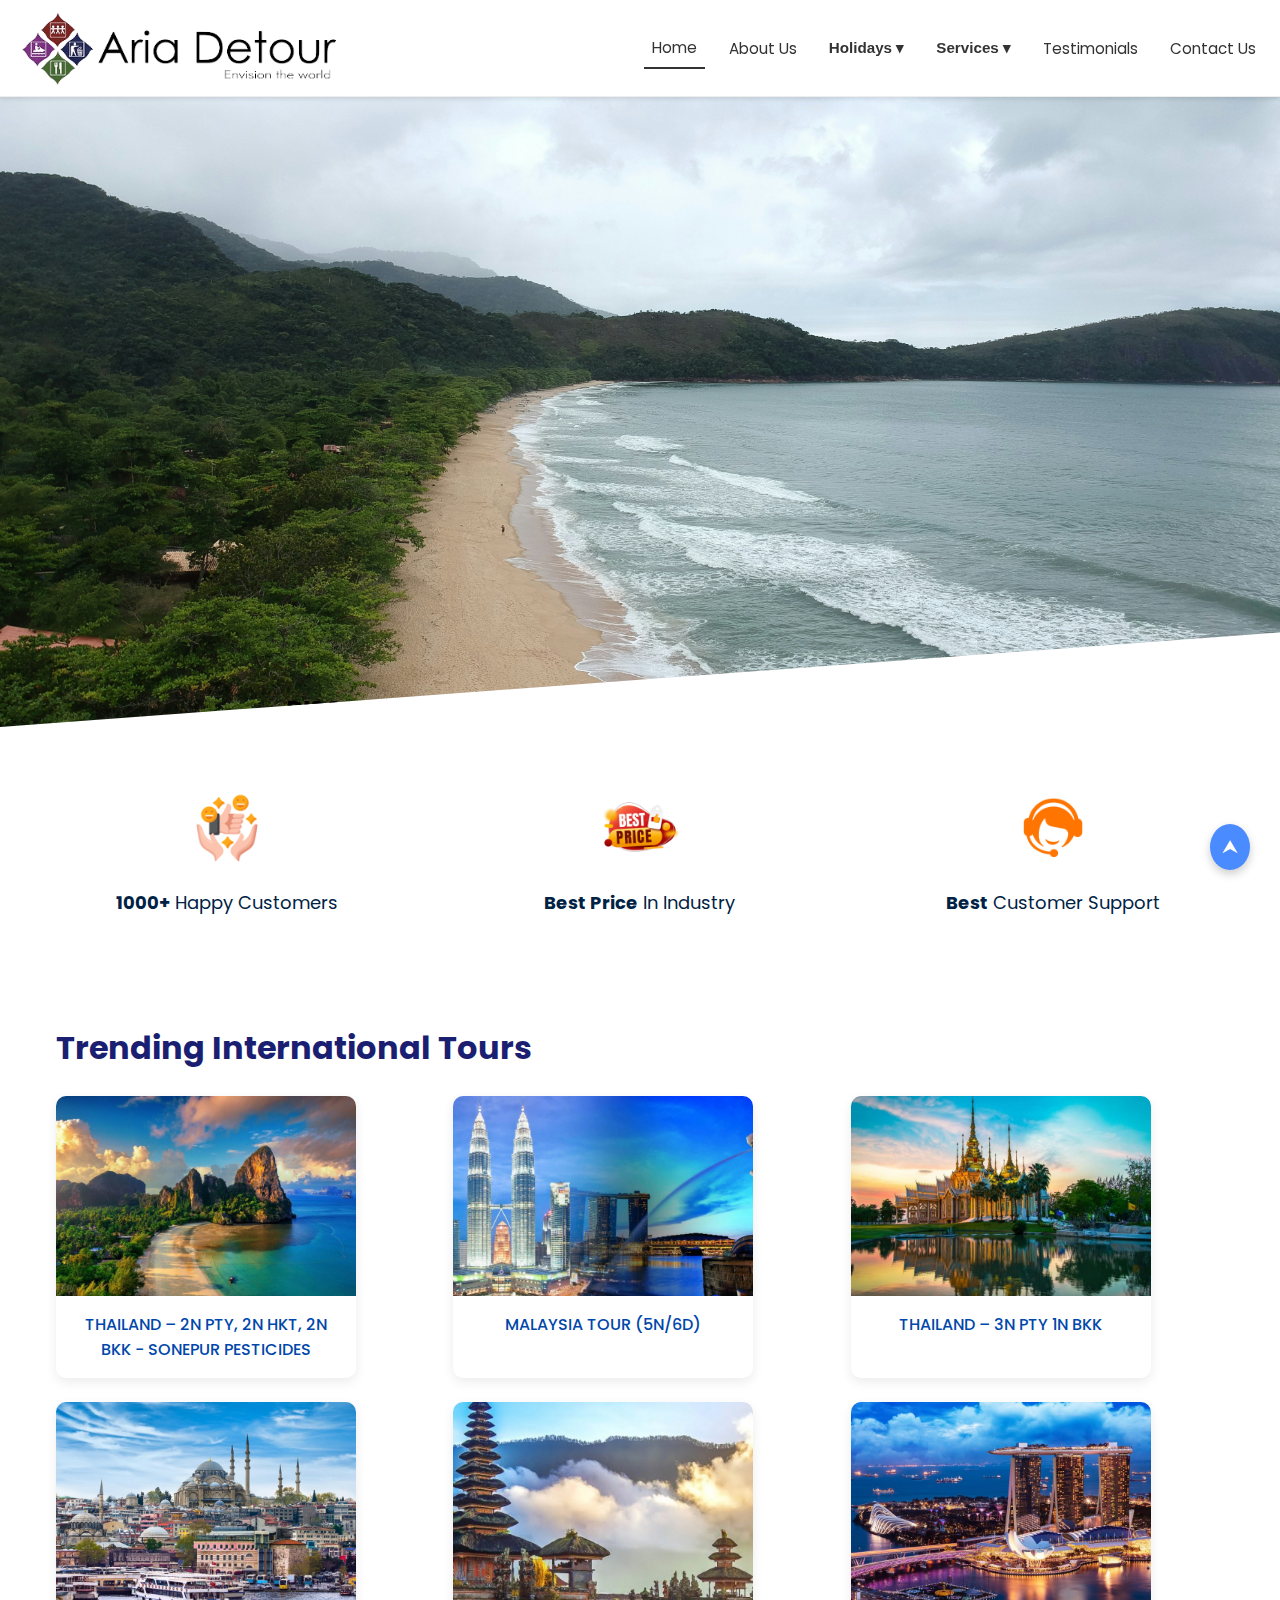
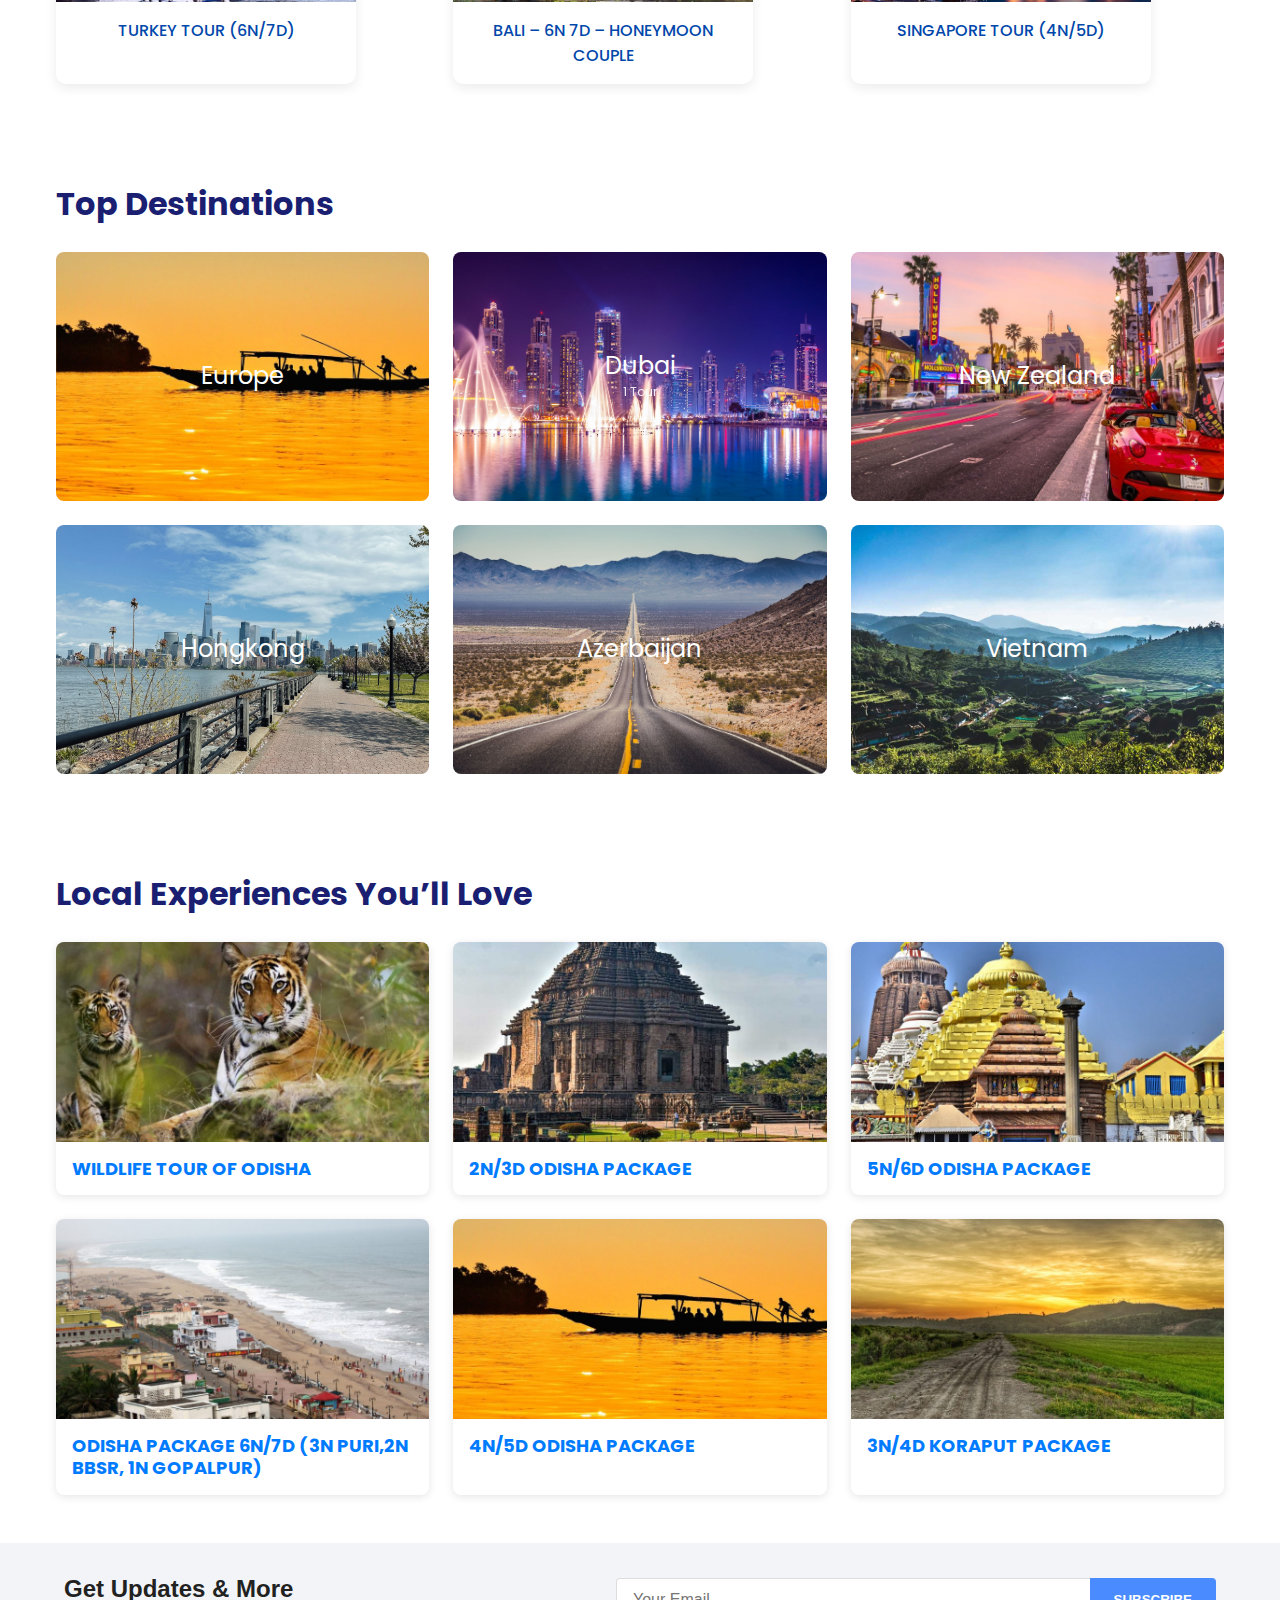
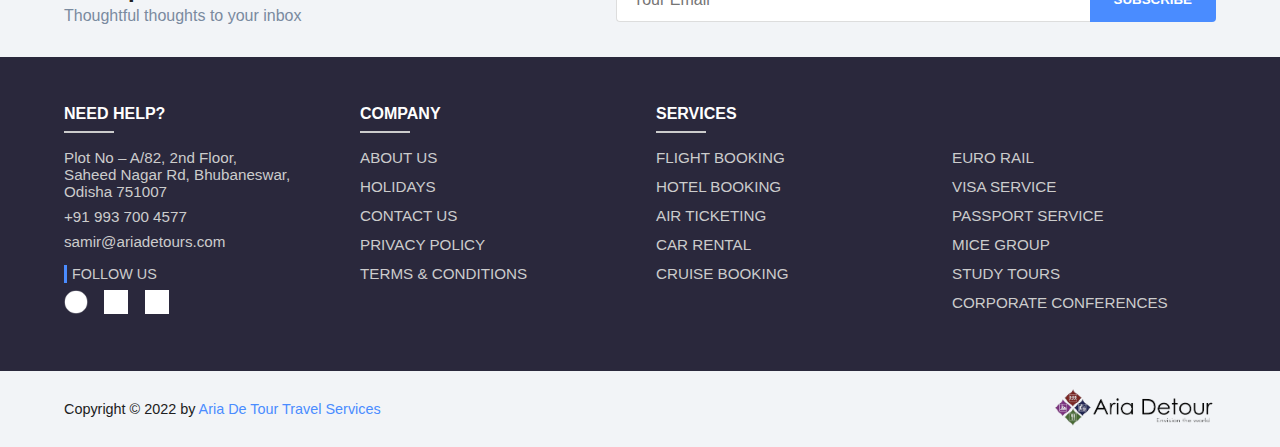
<file: Index.html>
<!DOCTYPE html>
<html lang="en">

<head>
  <meta charset="UTF-8">
  <meta name="viewport" content="width=device-width, initial-scale=1.0">
  <title>Aria Detour</title>
  <link href="https://fonts.googleapis.com/css2?family=Poppins:wght@300;500;700&display=swap" rel="stylesheet">
  <link rel="stylesheet" href="./styles.css">

</head>

<body>
  <header class="navbar">
    <div class="logo">
      <img src="./images/logo.png" alt="Aria Detour Logo" />
      <!-- <div class="logo-text">
        <h1>Aria Detour</h1>
        <p>Envision the world</p>
      </div> -->
    </div>

    <button class="nav-toggle" aria-label="Toggle navigation">
      <span class="hamburger"></span>
    </button>

    <nav class="nav-links">
      <a href="#" class="active">Home</a>
      <a href="#">About Us</a>
      <div class="dropdown">
        <button class="drop-btn" style="font-weight: bold;">Holidays <span class="arrow">▾</span></button>
        <div class="drop-content">
          <a href="#">Beach</a>
          <a href="#">Mountain</a>
        </div>
      </div>
      <div class="dropdown">
        <button class="drop-btn" style="font-weight: bold;">Services <span class="arrow">▾</span></button>
        <div class="drop-content">
          <a href="#">Tours</a>
          <a href="#">Guides</a>
        </div>
      </div>
        </div>
      </div>
      <a href="#">Testimonials</a>
      <a href="#">Contact Us</a>
    </nav>
  </header>

  <!-- HERO-SECTION -->
  <!-- HTML -->
  <section class="hero">
    <div class="overlayc-text">
       <h2>DISCOVER THE MELODY OF ADVENTURE WITH ARIA DE TOUR!</h2> 
    </div>
  </section>

  <!-- Features Section -->
  <section class="features">
    <div class="feature-item">
      <img src="./images/happy-customer.png" alt="Happy Customers" />
      <p><strong>1000+</strong> Happy Customers</p>
    </div>
    <div class="feature-item">
      <img src="./images/best-price.png" alt="Best Price" />
      <p><strong>Best Price</strong> In Industry</p>
    </div>
    <div class="feature-item">
      <img src="./images/customer-support.png" alt="Customer Support" />
      <p><strong>Best</strong> Customer Support</p>
    </div>
  </section>
  <!-- HERO_SECTION ENDS -->

  <!-- Trending Tours Section -->
  <section class="trending-tours">
    <h2>Trending International Tours</h2>
    <div class="tour-grid">
      <div class="tour-card">
        <img src="./images/thailand.jpg" alt="Thailand Tour">
        <div class="tour-title">THAILAND – 2N PTY, 2N HKT, 2N BKK - SONEPUR PESTICIDES</div>
      </div>
      <div class="tour-card">
        <img src="./images/malaysia.jpg" alt="Malaysia Tour">
        <div class="tour-title">MALAYSIA TOUR (5N/6D)</div>
      </div>
      <div class="tour-card">
        <img src="./images/thailand-bkk.jpg" alt="Thailand Short">
        <div class="tour-title">THAILAND – 3N PTY 1N BKK</div>
      </div>
      <div class="tour-card">
        <img src="./images/Turkey-Tour.jpg" alt="Turkey Tour">
        <div class="tour-title">TURKEY TOUR (6N/7D)</div>
      </div>
      <div class="tour-card">
        <img src="./images/bali.jpg" alt="Bali Tour">
        <div class="tour-title">BALI – 6N 7D – HONEYMOON COUPLE</div>
      </div>
      <div class="tour-card">
        <img src="./images/singapore.jpg" alt="Singapore Tour">
        <div class="tour-title">SINGAPORE TOUR (4N/5D)</div>
      </div>
    </div>
  </section>

  <!-- TOP DESTINATION SECTION -->
  <section class="top-destinations">
    <h2>Top Destinations</h2>
    <div class="dest-grid">
      <a href="#" class="dest-card">
        <div class="dest-image" style="background-image: url('./images/d7.jpg');">
          <span class="dest-title">Europe</span>
        </div>
      </a>
      <a href="#" class="dest-card">
        <div class="dest-image" style="background-image: url('./images/d2.jpg');">
          <span class="dest-title">Dubai<br><small>1 Tour</small></span>
        </div>
      </a>
      <a href="#" class="dest-card">
        <div class="dest-image" style="background-image: url('./images/d3.jpg');">
          <span class="dest-title">New Zealand</span>
        </div>
      </a>
      <a href="#" class="dest-card">
        <div class="dest-image" style="background-image: url('./images/d4.jpg');">
          <span class="dest-title">Hongkong</span>
        </div>
      </a>
      <a href="#" class="dest-card">
        <div class="dest-image" style="background-image: url('./images/d5.jpg');">
          <span class="dest-title">Azerbaijan</span>
        </div>
      </a>
      <a href="#" class="dest-card">
        <div class="dest-image" style="background-image: url('./images/d6.jpg');">
          <span class="dest-title">Vietnam</span>
        </div>
      </a>
    </div>
  </section>

  <!-- LOCAL EXPERIENCES -->
  <section class="experiences">
    <h2>Local Experiences You’ll Love</h2>
    <div class="experience-grid">
      <a href="/st_tour/wildlife-tour-of-odisha/" class="exp-card">
        <img src="./images/tiger-tour-800x600.jpg" alt="Wildlife Tour of Odisha" />
        <h3>WILDLIFE TOUR OF ODISHA</h3>
      </a>
      <a href="#" class="exp-card">
        <img src="./images/activity-2-800x600.jpg" alt="2N/3D Odisha Package" />
        <h3>2N/3D ODISHA PACKAGE</h3>
      </a>
      <a href="#" class="exp-card">
        <img src="./images/hyderabad-jagannatha-temple-d1bn0koo19lk0p71-800x600.jpg" />
        <h3>5N/6D ODISHA PACKAGE</h3>
      </a>
      <a href="#" class="exp-card">
        <img src="./images/gopalpur-sea-beach-800x600.jpg" alt="6N/7D Odisha Package" />
        <h3>ODISHA PACKAGE 6N/7D (3N PURI,2N BBSR, 1N GOPALPUR)</h3>
      </a>
      <a href="#" class="exp-card">
        <img src="./images/14333436153_63dec7ef89_h-800x600.jpg" alt="4N/5D Odisha Package" />
        <h3>4N/5D ODISHA PACKAGE</h3>
      </a>
      <a href="#" class="exp-card">
        <img src="./images/pxfuel.com-1-800x600.jpg" alt="3N/4D Koraput Package" />
        <h3>3N/4D KORAPUT PACKAGE</h3>
      </a>
    </div>
  </section>

  <!-- LOCAL EXPERIENCES ENDS -->



  <!-- FOOTER -->
  <footer class="site-footer">
    <div class="newsletter">
      <div class="newsletter-text">
        <h3>Get Updates &amp; More</h3>
        <p>Thoughtful thoughts to your inbox</p>
      </div>
      <form class="subscribe-form">
        <input type="email" placeholder="Your Email" required />
        <button type="submit">SUBSCRIBE</button>
      </form>
    </div>

    <div class="footer-widgets">
      <!-- Column 1: Contact -->
      <div class="widget contact">
        <h4>NEED HELP?</h4>
        <div class="underline"></div>
        <p>Plot No – A/82, 2nd Floor,<br />
          Saheed Nagar Rd, Bhubaneswar,<br />
          Odisha 751007</p>
        <p>+91 993 700 4577</p>
        <p>samir@ariadetours.com</p>
        <div class="follow-us">
          <span>FOLLOW US</span>
          <div class="social-icons">
            <a href="#"><img src="./images/facebook.webp" alt="Facebook"></a>
            <a href="#"><img src="./images/tweet.jpg" alt="Twitter"></a>
            <a href="#"><img src="./images/youtube.png" alt="YouTube"></a>
          </div>
        </div>
      </div>

      <!-- Column 2: Company -->
      <div class="widget links">
        <h4>COMPANY</h4>
        <div class="underline"></div>
        <a href="#">ABOUT US</a>
        <a href="#">HOLIDAYS</a>
        <a href="#">CONTACT US</a>
        <a href="#">PRIVACY POLICY</a>
        <a href="#">TERMS &amp; CONDITIONS</a>
      </div>

      <!-- Column 3: Services -->
      <div class="widget links">
        <h4>SERVICES</h4>
        <div class="underline"></div>
        <a href="#">FLIGHT BOOKING</a>
        <a href="#">HOTEL BOOKING</a>
        <a href="#">AIR TICKETING</a>
        <a href="#">CAR RENTAL</a>
        <a href="#">CRUISE BOOKING</a>
      </div>

      <!-- Column 4: More Services -->
      <div class="widget links">
        <h4>&nbsp;</h4>
        <div class="underline" style="visibility: hidden;"></div>
        <a href="#">EURO RAIL</a>
        <a href="#">VISA SERVICE</a>
        <a href="#">PASSPORT SERVICE</a>
        <a href="#">MICE GROUP</a>
        <a href="#">STUDY TOURS</a>
        <a href="#">CORPORATE CONFERENCES</a>
      </div>
    </div>

    <div class="footer-bottom">
      <p>Copyright © 2022 by <a href="#">Aria De Tour Travel Services</a></p>
      <div class="footer-logo">
        <img src="./images/logo.png" alt="Aria Detour Logo" />
      </div>
    </div>

    <a href="#" class="back-to-top">⮝</a>
  </footer>

  <!-- FOOTER ENDS -->
  <script>
    document.addEventListener('DOMContentLoaded', () => {
      const navToggle = document.querySelector('.nav-toggle');
      const navLinks = document.querySelector('.nav-links');
      const dropBtns = document.querySelectorAll('.drop-btn');

      // Toggle mobile menu
      navToggle.addEventListener('click', () => {
        navLinks.classList.toggle('open');
      });

      // Toggle dropdowns on mobile
      dropBtns.forEach(btn => {
        btn.addEventListener('click', e => {
          // only when nav is in mobile mode
          if (window.innerWidth <= 768) {
            const parent = btn.parentElement;
            parent.classList.toggle('open');
          }
        });
      });

      // Close menu if click outside
      document.addEventListener('click', (e) => {
        if (!navLinks.contains(e.target) && !navToggle.contains(e.target)) {
          navLinks.classList.remove('open');
          document.querySelectorAll('.dropdown.open')
            .forEach(d => d.classList.remove('open'));
        }
      });
    });

    const heroSection = document.getElementById("hero-section");

  const images = [
    "./images/img1.jpg",
    "./images/img2.jpg",
    "./images/img3.jpg",
    "./images/img4.jpg"
  ];

  let index = 0;

  function changeHeroBackground() {
    heroSection.style.backgroundImage = `url('${images[index]}')`;
    index = (index + 1) % images.length;
  }

  // Start immediately
  changeHeroBackground();

  // Change every 5 seconds
  setInterval(changeHeroBackground, 5000);

  </script>
</body>


</html>
</file>
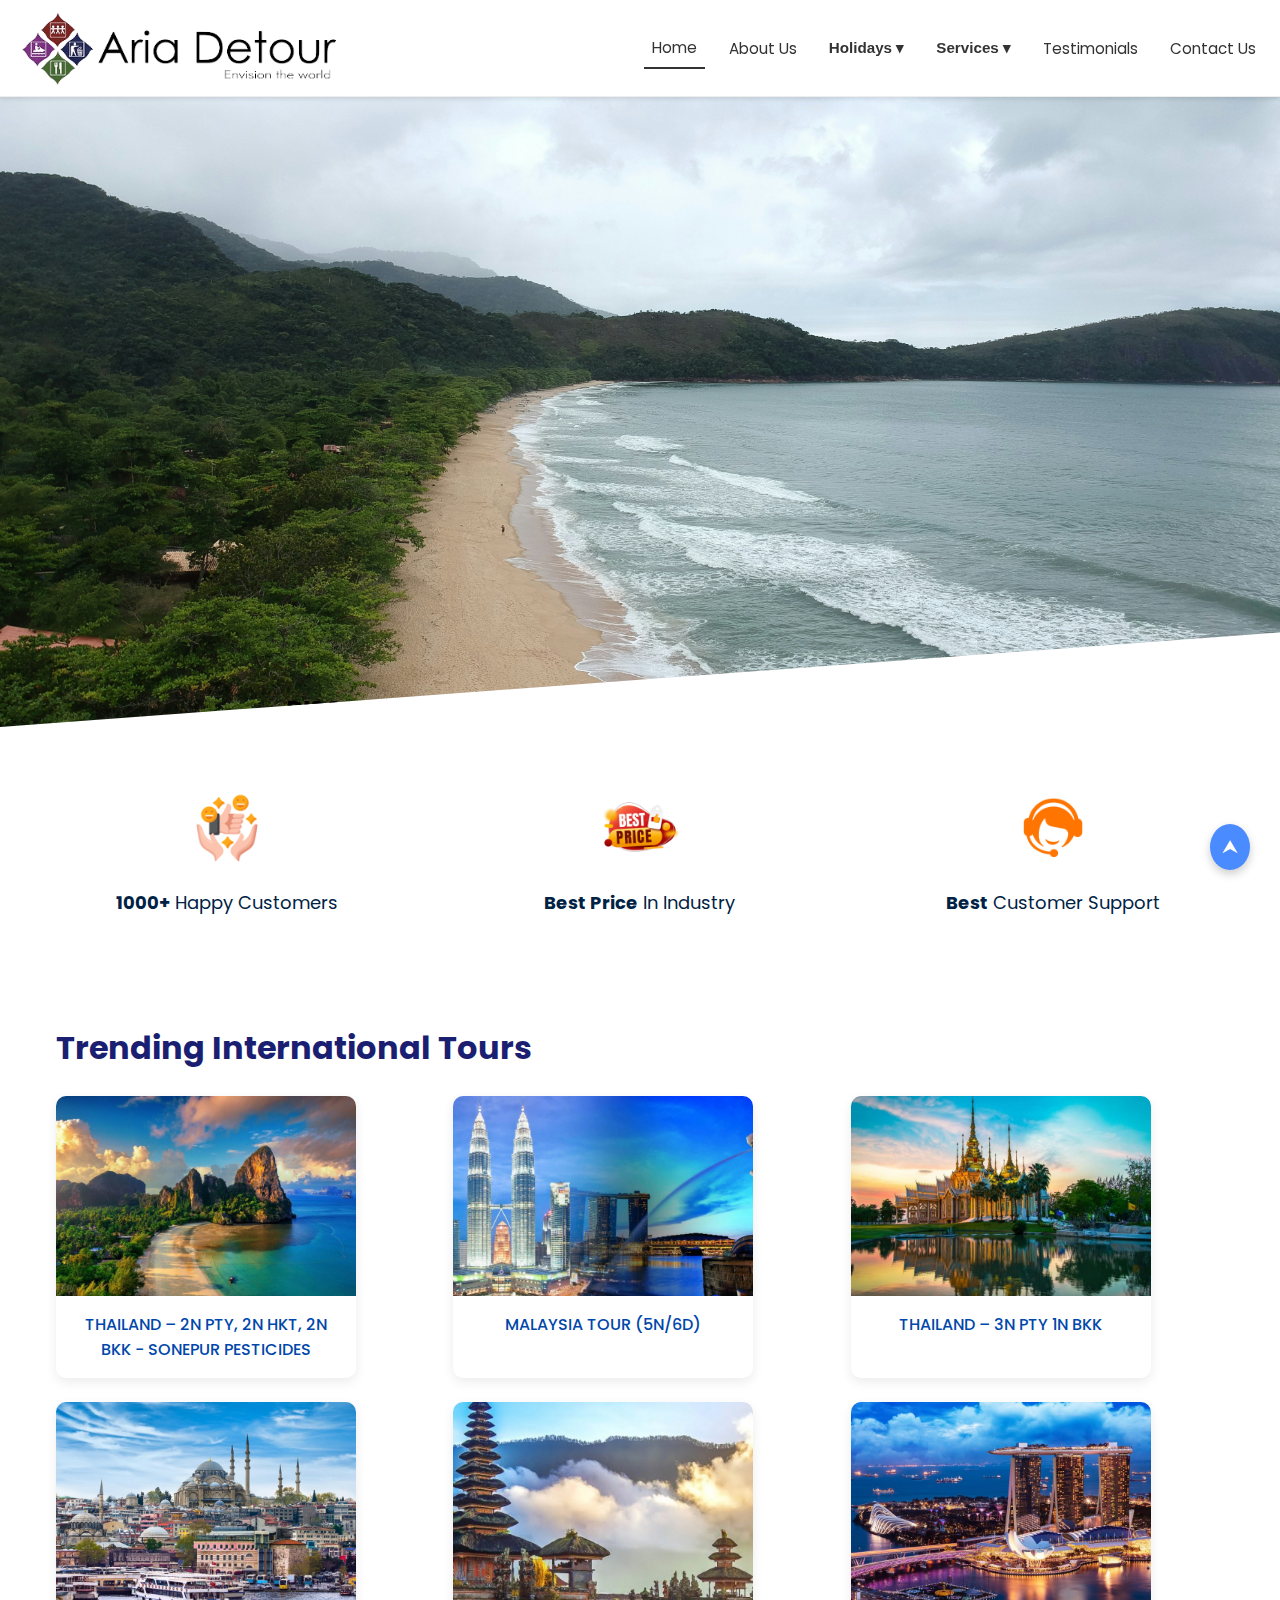
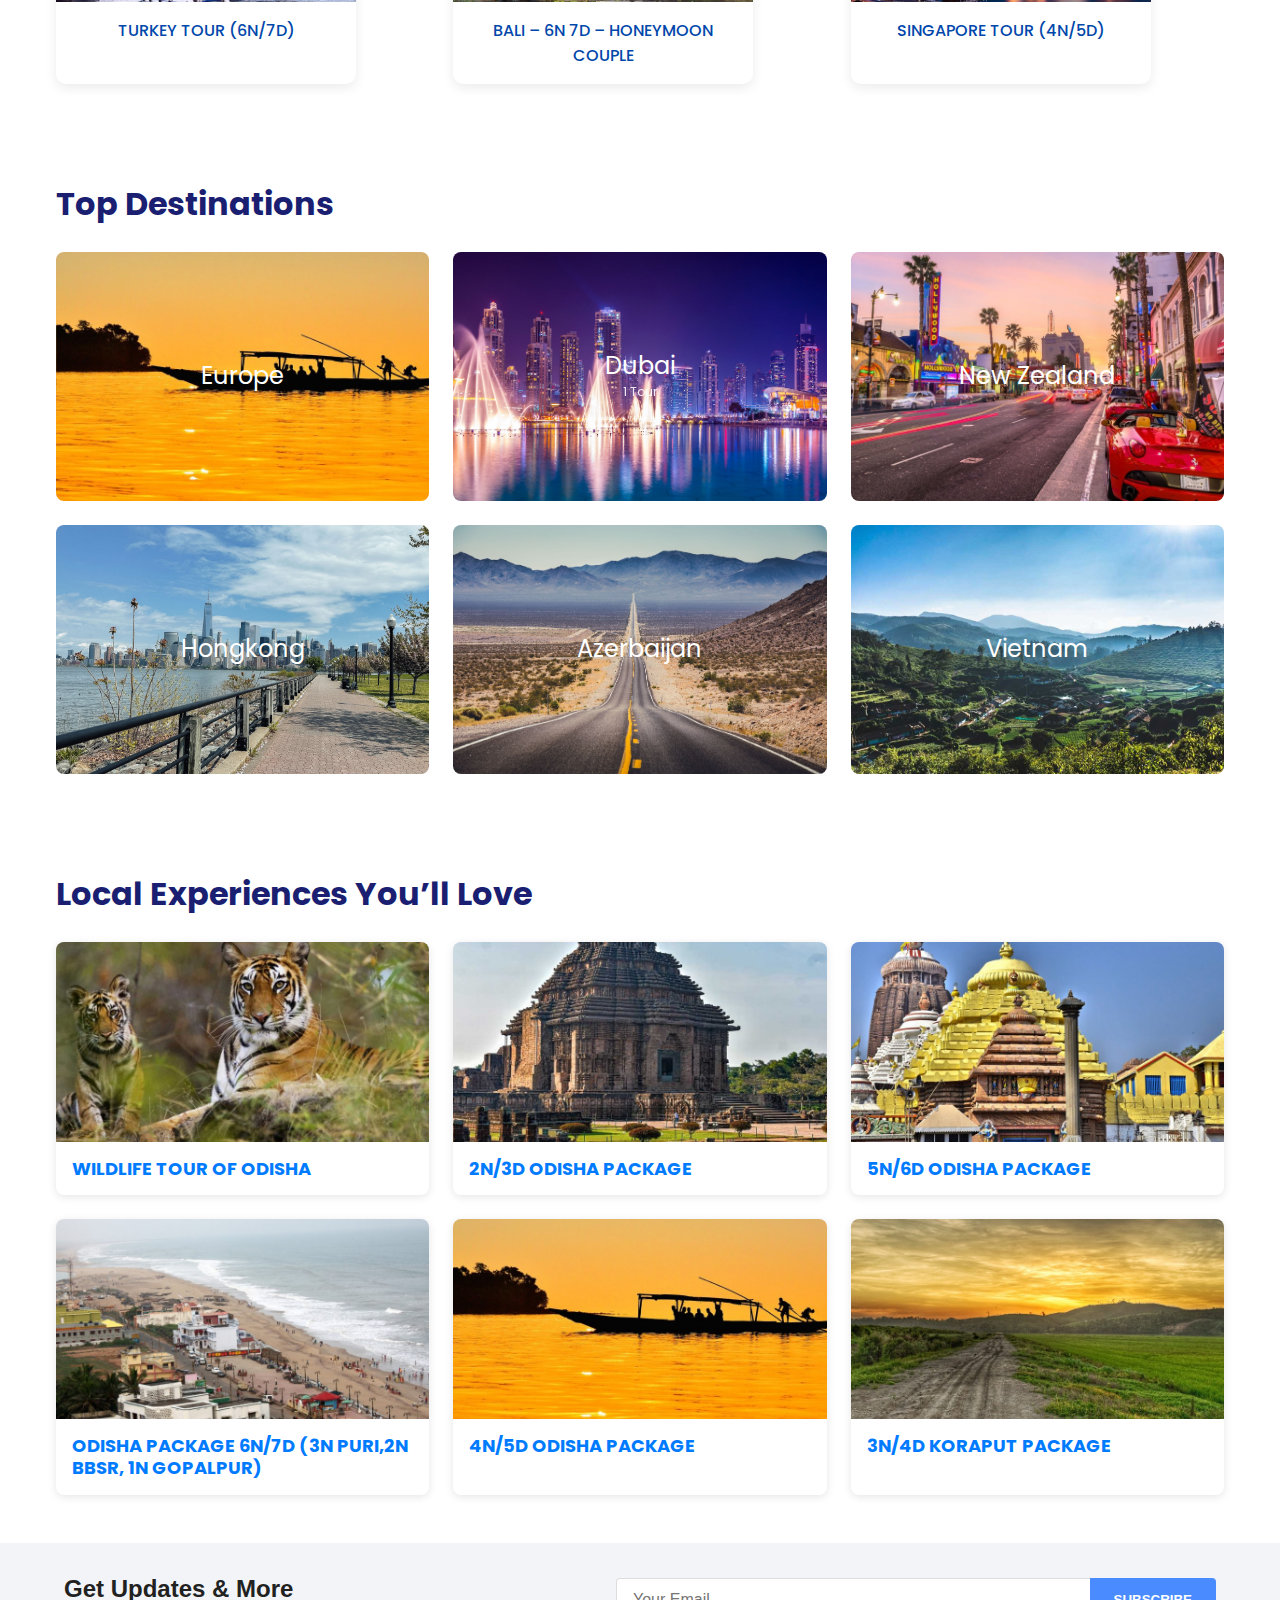
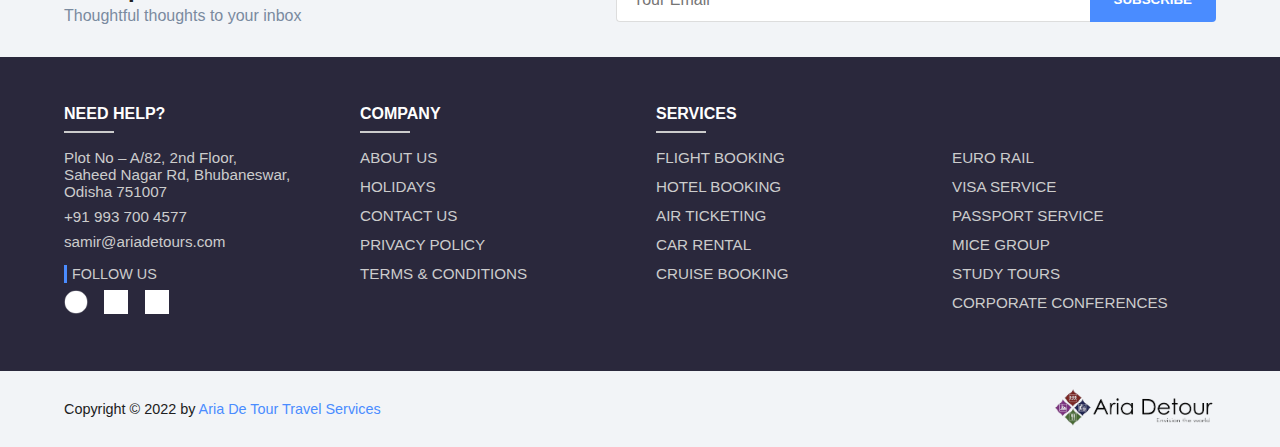
<file: home.html>
<!DOCTYPE html>
<html lang="en">

<head>
  <meta charset="UTF-8">
  <meta name="viewport" content="width=device-width, initial-scale=1.0">
  <title>Aria Detour</title>
  <link href="https://fonts.googleapis.com/css2?family=Poppins:wght@300;500;700&display=swap" rel="stylesheet">
  <link rel="stylesheet" href="./styles.css">

</head>

<body>
  <header class="navbar">
    <div class="logo">
      <img src="./images/logo.png" alt="Aria Detour Logo" />
      <!-- <div class="logo-text">
        <h1>Aria Detour</h1>
        <p>Envision the world</p>
      </div> -->
    </div>

    <button class="nav-toggle" aria-label="Toggle navigation">
      <span class="hamburger"></span>
    </button>

    <nav class="nav-links">
      <a href="#" class="active">Home</a>
      <a href="#">About Us</a>
      <div class="dropdown">
        <button class="drop-btn" style="font-weight: bold;">Holidays <span class="arrow">▾</span></button>
        <div class="drop-content">
          <a href="#">Beach</a>
          <a href="#">Mountain</a>
        </div>
      </div>
      <div class="dropdown">
        <button class="drop-btn" style="font-weight: bold;">Services <span class="arrow">▾</span></button>
        <div class="drop-content">
          <a href="#">Tours</a>
          <a href="#">Guides</a>
        </div>
      </div>
        </div>
      </div>
      <a href="#">Testimonials</a>
      <a href="#">Contact Us</a>
    </nav>
  </header>

  <!-- HERO-SECTION -->
  <!-- HTML -->
  <section class="hero">
    <div class="overlayc-text">
       <h2>DISCOVER THE MELODY OF ADVENTURE WITH ARIA DE TOUR!</h2> 
    </div>
  </section>

  <!-- Features Section -->
  <section class="features">
    <div class="feature-item">
      <img src="./images/happy-customer.png" alt="Happy Customers" />
      <p><strong>1000+</strong> Happy Customers</p>
    </div>
    <div class="feature-item">
      <img src="./images/best-price.png" alt="Best Price" />
      <p><strong>Best Price</strong> In Industry</p>
    </div>
    <div class="feature-item">
      <img src="./images/customer-support.png" alt="Customer Support" />
      <p><strong>Best</strong> Customer Support</p>
    </div>
  </section>
  <!-- HERO_SECTION ENDS -->

  <!-- Trending Tours Section -->
  <section class="trending-tours">
    <h2>Trending International Tours</h2>
    <div class="tour-grid">
      <div class="tour-card">
        <img src="./images/thailand.jpg" alt="Thailand Tour">
        <div class="tour-title">THAILAND – 2N PTY, 2N HKT, 2N BKK - SONEPUR PESTICIDES</div>
      </div>
      <div class="tour-card">
        <img src="./images/malaysia.jpg" alt="Malaysia Tour">
        <div class="tour-title">MALAYSIA TOUR (5N/6D)</div>
      </div>
      <div class="tour-card">
        <img src="./images/thailand-bkk.jpg" alt="Thailand Short">
        <div class="tour-title">THAILAND – 3N PTY 1N BKK</div>
      </div>
      <div class="tour-card">
        <img src="./images/Turkey-Tour.jpg" alt="Turkey Tour">
        <div class="tour-title">TURKEY TOUR (6N/7D)</div>
      </div>
      <div class="tour-card">
        <img src="./images/bali.jpg" alt="Bali Tour">
        <div class="tour-title">BALI – 6N 7D – HONEYMOON COUPLE</div>
      </div>
      <div class="tour-card">
        <img src="./images/singapore.jpg" alt="Singapore Tour">
        <div class="tour-title">SINGAPORE TOUR (4N/5D)</div>
      </div>
    </div>
  </section>

  <!-- TOP DESTINATION SECTION -->
  <section class="top-destinations">
    <h2>Top Destinations</h2>
    <div class="dest-grid">
      <a href="#" class="dest-card">
        <div class="dest-image" style="background-image: url('./images/d7.jpg');">
          <span class="dest-title">Europe</span>
        </div>
      </a>
      <a href="#" class="dest-card">
        <div class="dest-image" style="background-image: url('./images/d2.jpg');">
          <span class="dest-title">Dubai<br><small>1 Tour</small></span>
        </div>
      </a>
      <a href="#" class="dest-card">
        <div class="dest-image" style="background-image: url('./images/d3.jpg');">
          <span class="dest-title">New Zealand</span>
        </div>
      </a>
      <a href="#" class="dest-card">
        <div class="dest-image" style="background-image: url('./images/d4.jpg');">
          <span class="dest-title">Hongkong</span>
        </div>
      </a>
      <a href="#" class="dest-card">
        <div class="dest-image" style="background-image: url('./images/d5.jpg');">
          <span class="dest-title">Azerbaijan</span>
        </div>
      </a>
      <a href="#" class="dest-card">
        <div class="dest-image" style="background-image: url('./images/d6.jpg');">
          <span class="dest-title">Vietnam</span>
        </div>
      </a>
    </div>
  </section>

  <!-- LOCAL EXPERIENCES -->
  <section class="experiences">
    <h2>Local Experiences You’ll Love</h2>
    <div class="experience-grid">
      <a href="/st_tour/wildlife-tour-of-odisha/" class="exp-card">
        <img src="./images/tiger-tour-800x600.jpg" alt="Wildlife Tour of Odisha" />
        <h3>WILDLIFE TOUR OF ODISHA</h3>
      </a>
      <a href="#" class="exp-card">
        <img src="./images/activity-2-800x600.jpg" alt="2N/3D Odisha Package" />
        <h3>2N/3D ODISHA PACKAGE</h3>
      </a>
      <a href="#" class="exp-card">
        <img src="./images/hyderabad-jagannatha-temple-d1bn0koo19lk0p71-800x600.jpg" />
        <h3>5N/6D ODISHA PACKAGE</h3>
      </a>
      <a href="#" class="exp-card">
        <img src="./images/gopalpur-sea-beach-800x600.jpg" alt="6N/7D Odisha Package" />
        <h3>ODISHA PACKAGE 6N/7D (3N PURI,2N BBSR, 1N GOPALPUR)</h3>
      </a>
      <a href="#" class="exp-card">
        <img src="./images/14333436153_63dec7ef89_h-800x600.jpg" alt="4N/5D Odisha Package" />
        <h3>4N/5D ODISHA PACKAGE</h3>
      </a>
      <a href="#" class="exp-card">
        <img src="./images/pxfuel.com-1-800x600.jpg" alt="3N/4D Koraput Package" />
        <h3>3N/4D KORAPUT PACKAGE</h3>
      </a>
    </div>
  </section>

  <!-- LOCAL EXPERIENCES ENDS -->



  <!-- FOOTER -->
  <footer class="site-footer">
    <div class="newsletter">
      <div class="newsletter-text">
        <h3>Get Updates &amp; More</h3>
        <p>Thoughtful thoughts to your inbox</p>
      </div>
      <form class="subscribe-form">
        <input type="email" placeholder="Your Email" required />
        <button type="submit">SUBSCRIBE</button>
      </form>
    </div>

    <div class="footer-widgets">
      <!-- Column 1: Contact -->
      <div class="widget contact">
        <h4>NEED HELP?</h4>
        <div class="underline"></div>
        <p>Plot No – A/82, 2nd Floor,<br />
          Saheed Nagar Rd, Bhubaneswar,<br />
          Odisha 751007</p>
        <p>+91 993 700 4577</p>
        <p>samir@ariadetours.com</p>
        <div class="follow-us">
          <span>FOLLOW US</span>
          <div class="social-icons">
            <a href="#"><img src="./images/facebook.webp" alt="Facebook"></a>
            <a href="#"><img src="./images/tweet.jpg" alt="Twitter"></a>
            <a href="#"><img src="./images/youtube.png" alt="YouTube"></a>
          </div>
        </div>
      </div>

      <!-- Column 2: Company -->
      <div class="widget links">
        <h4>COMPANY</h4>
        <div class="underline"></div>
        <a href="#">ABOUT US</a>
        <a href="#">HOLIDAYS</a>
        <a href="#">CONTACT US</a>
        <a href="#">PRIVACY POLICY</a>
        <a href="#">TERMS &amp; CONDITIONS</a>
      </div>

      <!-- Column 3: Services -->
      <div class="widget links">
        <h4>SERVICES</h4>
        <div class="underline"></div>
        <a href="#">FLIGHT BOOKING</a>
        <a href="#">HOTEL BOOKING</a>
        <a href="#">AIR TICKETING</a>
        <a href="#">CAR RENTAL</a>
        <a href="#">CRUISE BOOKING</a>
      </div>

      <!-- Column 4: More Services -->
      <div class="widget links">
        <h4>&nbsp;</h4>
        <div class="underline" style="visibility: hidden;"></div>
        <a href="#">EURO RAIL</a>
        <a href="#">VISA SERVICE</a>
        <a href="#">PASSPORT SERVICE</a>
        <a href="#">MICE GROUP</a>
        <a href="#">STUDY TOURS</a>
        <a href="#">CORPORATE CONFERENCES</a>
      </div>
    </div>

    <div class="footer-bottom">
      <p>Copyright © 2022 by <a href="#">Aria De Tour Travel Services</a></p>
      <div class="footer-logo">
        <img src="./images/logo.png" alt="Aria Detour Logo" />
      </div>
    </div>

    <a href="#" class="back-to-top">⮝</a>
  </footer>

  <!-- FOOTER ENDS -->
  <script>
    document.addEventListener('DOMContentLoaded', () => {
      const navToggle = document.querySelector('.nav-toggle');
      const navLinks = document.querySelector('.nav-links');
      const dropBtns = document.querySelectorAll('.drop-btn');

      // Toggle mobile menu
      navToggle.addEventListener('click', () => {
        navLinks.classList.toggle('open');
      });

      // Toggle dropdowns on mobile
      dropBtns.forEach(btn => {
        btn.addEventListener('click', e => {
          // only when nav is in mobile mode
          if (window.innerWidth <= 768) {
            const parent = btn.parentElement;
            parent.classList.toggle('open');
          }
        });
      });

      // Close menu if click outside
      document.addEventListener('click', (e) => {
        if (!navLinks.contains(e.target) && !navToggle.contains(e.target)) {
          navLinks.classList.remove('open');
          document.querySelectorAll('.dropdown.open')
            .forEach(d => d.classList.remove('open'));
        }
      });
    });

    const heroSection = document.getElementById("hero-section");

  const images = [
    "./images/img1.jpg",
    "./images/img2.jpg",
    "./images/img3.jpg",
    "./images/img4.jpg"
  ];

  let index = 0;

  function changeHeroBackground() {
    heroSection.style.backgroundImage = `url('${images[index]}')`;
    index = (index + 1) % images.length;
  }

  // Start immediately
  changeHeroBackground();

  // Change every 5 seconds
  setInterval(changeHeroBackground, 5000);

  </script>
</body>


</html>
</file>
<file: styles.css>
body {
    margin: 0;
    font-family: 'Poppins', sans-serif;
    box-sizing: border-box;
  }
  
  /* .navbar {
      display: flex;
      justify-content: space-between;
      align-items: center;
      padding: 10px 30px;
      background-color: #fff;
      box-shadow: 0 2px 4px rgba(0,0,0,0.1);
      position: sticky;
      top: 0;
      z-index: 1000;
    }
    
    .logo {
      display: flex;
      align-items: center;
    }
    
    .logo img {
      width: 60px;
      height: auto;
      margin-right: 10px;
    }
    
    .logo-text h1 {
      margin: 0;
      font-size: 24px;
      font-weight: 500;
    }
    
    .logo-text p {
      margin: 0;
      font-size: 14px;
      color: #666;
    }
    
    .nav-links {
      /* margin: 0 15px;
      text-decoration: none;
      color: #000;
      font-weight: 500;
      position: relative; */
  /* list-style: none; */
  /* } */
  /* .nav-links a {
      margin: 0 15px;
      text-decoration: none;
      color: #000;
      font-weight: 500;
      position: relative;
    }
    
    .nav-links a.active {
      color: #007BFF;
    } */
  /* NEW NAVBAR CODE */
  /* Reset & base */
  * {
    margin: 0;
    padding: 0;
    box-sizing: border-box;
  }
  
  .navbar {
    display: flex;
    align-items: center;
    justify-content: space-between;
    background: #fff;
    padding: 0.5rem 1rem;
    border-bottom: 1px solid #eee;
    box-shadow: 0 2px 4px rgba(0, 0, 0, 0.1);
    position: sticky;
    top: 0;
    z-index: 1000;
  
  }
  
  .logo {
    display: flex;
    align-items: center;
  }
  
  .logo img {
    height: 80px;
    margin-right: 0.5rem;
  }
  
  .logo-text h1 {
    font-size: 1.2rem;
  }
  
  .logo-text p {
    font-size: 0.8rem;
    color: #666;
  }
  
  /* Toggle button (hidden by default) */
  .nav-toggle {
    background: none;
    border: none;
    display: none;
    cursor: pointer;
  }
  
  .hamburger,
  .hamburger::before,
  .hamburger::after {
    display: block;
    background: #333;
    height: 2px;
    width: 25px;
    position: relative;
  }
  
  .hamburger::before,
  .hamburger::after {
    content: '';
    position: absolute;
    left: 0;
  }
  
  .hamburger::before {
    top: -8px;
  }
  
  .hamburger::after {
    top: 8px;
  }
  
  /* Nav links */
  .nav-links {
    display: flex;
    align-items: center;
    gap: 1rem;
  }
  
  .nav-links a,
  .drop-btn {
    text-decoration: none;
    color: #333;
    padding: 0.5rem;
    font-size: 0.95rem;
    background: none;
    border: none;
    cursor: pointer;
  }
  
  .nav-links a.active {
    border-bottom: 2px solid #333;
  }
  
  /* Dropdown styling */
  .dropdown {
    position: relative;
  }
  
  .drop-content {
    position: absolute;
    top: 100%;
    left: 0;
    background: #fff;
    border: 1px solid #eee;
    min-width: 150px;
    display: none;
    flex-direction: column;
    z-index: 10;
  }
  
  .drop-content a {
    padding: 0.5rem 1rem;
    white-space: nowrap;
  }
  
  .dropdown:hover .drop-content,
  .dropdown:focus-within .drop-content {
    display: flex;
  }
  
  /* Mobile styles */
  @media (max-width: 768px) {
    .nav-toggle {
      display: block;
    }
  
    .nav-links {
      position: absolute;
      top: 100%;
      right: 0;
      background: #fff;
      flex-direction: column;
      width: 200px;
      transform: translateX(100%);
      transition: transform 0.3s ease;
      box-shadow: -2px 2px 8px rgba(0, 0, 0, 0.1);
    }
  
    .nav-links.open {
      transform: translateX(0);
    }
  
    .nav-links a,
    .drop-btn {
      width: 100%;
      text-align: left;
    }
  
    .dropdown:hover .drop-content {
      display: none;
      /* disable hover on mobile */
    }
  
    .dropdown .drop-content {
      position: static;
      border: none;
      box-shadow: none;
    }
  
    .dropdown.open .drop-content {
      display: flex;
    }
  }
  
  /* NAVBAR ENDS */
  
  /* .hero {
    position: relative;
    background-image: url(./images/bgimg.jpg);
    background-size: cover;
    background-position: center;
    height: 70vh;
    clip-path: polygon(0 0, 100% 0, 100% 85%, 0 100%);
    display: flex;
    align-items: flex-end;
    justify-content: center;
  }
  
  .overlay-text {
    background: rgba(255, 255, 255, 0.9);
    padding: 20px 40px;
    margin-bottom: 40px;
    font-weight: 700;
    font-size: 24px;
    text-align: center;
    border-radius: 10px;
    max-width: 90%;
  } */
  /* HERO SECTION START */
  .hero {
    position: relative;
    background-image: url(./images/img1.jpg);
    background-size: cover;
    background-position: center;
    height: 70vh;
    clip-path: polygon(0 0, 100% 0, 100% 85%, 0 100%);
    display: flex;
    align-items: flex-end;         /* move content to bottom */
    justify-content: center;
    padding: 0 1rem;
  }
  
  .overlay-text {
    background: rgba(255, 255, 255, 0.85);
    padding: 1rem 2rem;
    font-weight: 700;
    font-size: 1.5rem;
    line-height: 1.3;
    text-align: center;
    border-radius: 0.75rem;
    max-width: 600px;
    width: 100%;
    margin-bottom: 2rem;           /* space from bottom edge */
    box-shadow: 0 4px 10px rgba(0,0,0,0.1);
    animation: fadeUp 0.8s ease-out both;
  }
  
  /* keep fadeUp if you like, or remove */
  @keyframes fadeUp {
    from {
      opacity: 0;
      transform: translateY(20px);
    }
    to {
      opacity: 1;
      transform: translateY(0);
    }
  }
  
  
  /* HERO SECTION ENDS */
  
  @media (max-width: 768px) {
    .navbar {
      flex-direction: column;
      align-items: flex-start;
    }
  
    .nav-links {
      display: flex;
      flex-direction: column;
      width: 100%;
    }
  
    .nav-links a {
      margin: 10px 0;
    }
  
    .overlay-text {
      font-size: 18px;
      padding: 15px;
    }
  
    .logo-text h1 {
      font-size: 20px;
    }
  }
  
  .features {
    display: flex;
    justify-content: space-around;
    align-items: center;
    text-align: center;
    padding: 40px 20px;
    flex-wrap: wrap;
  }
  
  .feature-item {
    flex: 1;
    min-width: 200px;
    padding: 20px;
  }
  
  .feature-item img {
    width: 80px;
    margin-bottom: 15px;
  }
  
  .feature-item p {
    font-size: 18px;
    color: #002244;
  }
  
  .trending-tours {
    padding: 40px 20px;
    text-align: center;
  }
  .top-destination{
    padding: 40px 20px;
    text-align: center;
  }
  .trending-tours h2 {
    font-size: 28px;
    margin-bottom: 30px;
    color: #002244;
  }
  .top-destination h2{
    font-size: 28px;
    margin-bottom: 30px;
    color: #002244;
  }
  .tour-cards {
    display: flex;
    gap: 20px;
    justify-content: center;
    flex-wrap: wrap;
  }
  
  .tour-card {
    background: #fff;
    border-radius: 12px;
    box-shadow: 0 4px 10px rgba(0, 0, 0, 0.1);
    overflow: hidden;
    max-width: 300px;
    transition: transform 0.3s ease;
  }
  
  .tour-card:hover {
    transform: translateY(-5px);
  }
  
  .tour-card img {
    width: 100%;
    height: auto;
    display: block;
  }
  
  .tour-card p {
    padding: 15px;
    font-size: 16px;
    color: #007BFF;
    font-weight: bold;
  }
  
  @media (max-width: 768px) {
    .features {
      flex-direction: column;
      padding: 20px;
    }
  
    .tour-cards {
      flex-direction: column;
      align-items: center;
    }
  }
  
  .trending-tours-2 {
    padding: 40px 20px;
    text-align: center;
  }
  
  .trending-tours h2 {
    font-size: 28px;
    margin-bottom: 30px;
    color: #002244;
  }
  
  .tour-cards {
    display: flex;
    gap: 20px;
    justify-content: center;
    flex-wrap: wrap;
  }
  
  .tour-card {
    background: #fff;
    border-radius: 12px;
    box-shadow: 0 4px 10px rgba(0, 0, 0, 0.1);
    overflow: hidden;
    max-width: 300px;
    transition: transform 0.3s ease;
  }
  
  .tour-card:hover {
    transform: translateY(-5px);
  }
  
  .tour-card img {
    width: 100%;
    height: auto;
    display: block;
  }
  
  .tour-card p {
    padding: 15px;
    font-size: 16px;
    color: #007BFF;
    font-weight: bold;
  }
  
  @media (max-width: 768px) {
    .features {
      flex-direction: column;
      padding: 20px;
    }
  
    .tour-cards {
      flex-direction: column;
      align-items: center;
    }
  }
  /* TOP DESTINATION */
  .top-destinations {
    padding: 3rem 1rem;
    max-width: 1200px;
    margin: 0 auto;
  }
  .top-destinations h2 {
    font-size: 2rem;
    color: #1a1f71;
    margin-bottom: 1.5rem;
    text-align: left;
  }
  
  /* Grid */
  .dest-grid {
    display: grid;
    grid-template-columns: repeat(auto-fit, minmax(280px, 1fr));
    gap: 1.5rem;
  }
  
  /* Card */
  .dest-card {
    display: block;
    border-radius: 8px;
    overflow: hidden;
    text-decoration: none;
    position: relative;
  }
  
  /* Image container with background image */
  .dest-image {
    width: 100%;
    padding-top: 66.66%; /* 3:2 aspect ratio */
    background-size: cover;
    background-position: center;
    position: relative;
  }
  
  /* Overlay title */
  .dest-title {
    position: absolute;
    top: 50%;
    left: 50%;
    transform: translate(-50%, -50%);
    color: #fff;
    font-size: 1.5rem;
    text-align: center;
    line-height: 1.2;
  }
  
  /* Smaller subtext */
  .dest-title small {
    display: block;
    font-size: 0.75rem;
    color: #fff;
    opacity: 0.9;
    margin-top: 0.25rem;
  }
  
  
  /* LOCAL EXPERINCES  */
  .experiences {
    padding: 3rem 1rem;
    max-width: 1200px;
    margin: 0 auto;
  }
  .experiences h2 {
    font-size: 2rem;
    color: #1a1f71;
    margin-bottom: 1.5rem;
    text-align: left;
  }
  .experience-grid {
    display: grid;
    grid-template-columns: repeat(auto-fit, minmax(280px, 1fr));
    gap: 1.5rem;
  }
  .exp-card {
    display: block;
    background: #fff;
    border-radius: 8px;
    overflow: hidden;
    text-decoration: none;
    box-shadow: 0 2px 8px rgba(0,0,0,0.1);
    transition: transform 0.2s ease, box-shadow 0.2s ease;
  }
  .exp-card:hover {
    transform: translateY(-4px);
    box-shadow: 0 6px 16px rgba(0,0,0,0.15);
  }
  .exp-card img {
    width: 100%;
    height: 200px;
    object-fit: cover;
    display: block;
  }
  .exp-card h3 {
    font-size: 1.125rem;
    color: #007bff;
    padding: 1rem;
    margin: 0;
    text-transform: uppercase;
    line-height: 1.2;
  }
  
  /* FOOTER */
  /* Base colors & vars */
  :root {
    --dark-bg: #2a283c;
    --light-bg: #f2f4f7;
    --text-light: #ccc;
    --text-bright: #fff;
    --accent: #4a8cff;
  }
  
  /* Footer wrapper */
  .site-footer {
    font-family: sans-serif;
  }
  
  /* Newsletter bar */
  .newsletter {
    display: flex;
    justify-content: space-between;
    align-items: center;
    background: var(--light-bg);
    padding: 2rem 4rem;
  }
  .newsletter-text h3 {
    margin: 0;
    font-size: 1.5rem;
    color: #212121;
  }
  .newsletter-text p {
    margin: 0.25rem 0 0;
    color: #7a8a9f;
  }
  .subscribe-form {
    display: flex;
    max-width: 600px;
    width: 100%;
  }
  .subscribe-form input {
    flex: 1;
    padding: 0.75rem 1rem;
    border: 1px solid #ddd;
    border-right: none;
    border-radius: 4px 0 0 4px;
    font-size: 1rem;
  }
  .subscribe-form button {
    padding: 0.75rem 1.5rem;
    background: var(--accent);
    border: none;
    border-radius: 0 4px 4px 0;
    color: white;
    font-weight: bold;
    cursor: pointer;
  }
  
  /* Footer widgets */
  .footer-widgets {
    display: flex;
    flex-wrap: wrap;
    background: var(--dark-bg);
    color: var(--text-light);
    padding: 3rem 4rem;
    gap: 2rem;
  }
  .footer-widgets .widget {
    flex: 1 1 200px;
  }
  .widget h4 {
    margin-bottom: 0.5rem;
    font-size: 1rem;
    color: var(--text-bright);
  }
  .widget .underline {
    width: 50px;
    height: 2px;
    background: var(--text-light);
    margin-bottom: 1rem;
  }
  .widget.links a {
    display: block;
    color: var(--text-light);
    text-decoration: none;
    margin-bottom: 0.75rem;
    font-size: 0.95rem;
  }
  .widget.links a:hover {
    color: var(--accent);
  }
  .widget.contact p {
    margin: 0.5rem 0;
    font-size: 0.95rem;
  }
  .follow-us {
    margin-top: 1rem;
  }
  .follow-us span {
    display: block;
    font-size: 0.9rem;
    margin-bottom: 0.5rem;
    position: relative;
    padding-left: 0.5rem;
  }
  .follow-us span::before {
    content: '';
    position: absolute;
    left: 0;
    top: 50%;
    transform: translateY(-50%);
    width: 3px;
    height: 18px;
    background: var(--accent);
  }
  .social-icons a {
    margin-right: 0.75rem;
  }
  .social-icons img {
    width: 24px;
    height: auto;
    filter: brightness(0) invert(1);
  }
  
  /* Footer bottom */
  .footer-bottom {
    display: flex;
    justify-content: space-between;
    align-items: center;
    background: var(--light-bg);
    padding: 1rem 4rem;
  }
  .footer-bottom p {
    margin: 0;
    font-size: 0.9rem;
    color: #212121;
  }
  .footer-bottom p a {
    color: var(--accent);
    text-decoration: none;
  }
  .footer-logo img {
    height: 40px;
  }
  
  /* Back to top button */
  .back-to-top {
    position: fixed;
    bottom: 30px;
    right: 30px;
    background: var(--accent);
    color: white;
    padding: 0.75rem;
    border-radius: 50%;
    text-decoration: none;
    font-size: 1.2rem;
    box-shadow: 0 4px 10px rgba(0,0,0,0.2);
  }
  
  /* TRENDING TOUR */
  .trending-tours {
    padding: 3rem 1rem;
    max-width: 1200px;
    margin: 0 auto;
  }
  .trending-tours h2 {
    font-size: 2rem;
    color: #1a1f71;
    margin-bottom: 1.5rem;
    text-align: left;
  }
  
  .tour-grid {
    display: grid;
    grid-template-columns: repeat(auto-fit, minmax(280px, 1fr));
    gap: 1.5rem;
  }
  
  .tour-card {
    background: #fff;
    border-radius: 10px;
    overflow: hidden;
    box-shadow: 0 4px 12px rgba(0,0,0,0.08);
    transition: transform 0.3s ease, box-shadow 0.3s ease;
  }
  
  .tour-card:hover {
    transform: translateY(-5px);
    box-shadow: 0 8px 18px rgba(0,0,0,0.12);
  }
  
  .tour-card img {
    width: 100%;
    height: 200px;
    object-fit: cover;
  }
  
  .tour-title {
    padding: 1rem;
    font-weight: 500;
    font-size: 1rem;
    color: #0047ab;
    text-align: center;
  }
</file>
